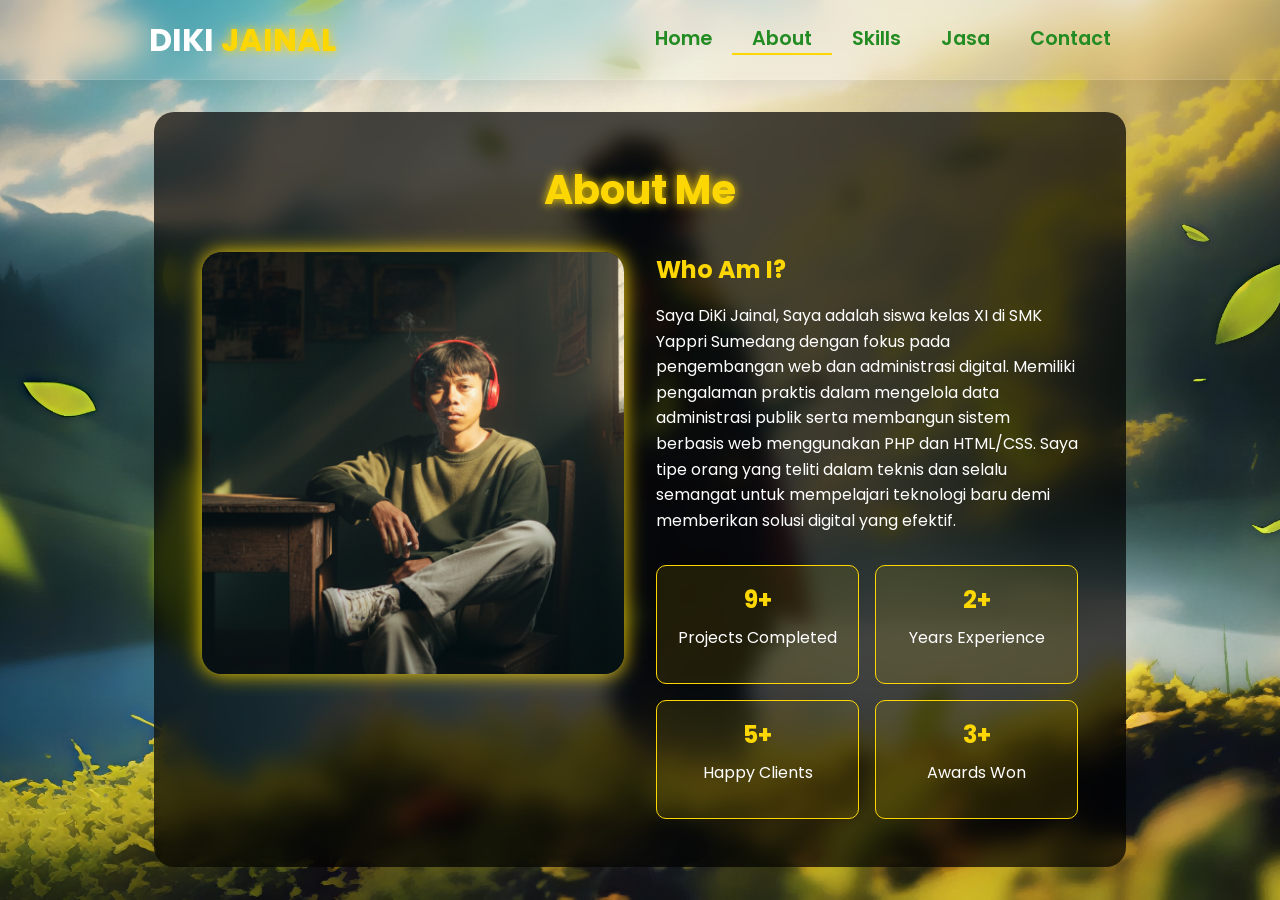
<file: about.html>
<!-- Subscribe Tamzidan Madiyin di YouTube -->

<!DOCTYPE html>
<html lang="en">

<head>
    <meta charset="UTF-8">
    <meta name="viewport" content="width=device-width, initial-scale=1.0">

    <!-- Link ke Font Awesome untuk ikon -->
    <link rel="stylesheet" href="https://cdnjs.cloudflare.com/ajax/libs/font-awesome/6.5.1/css/all.min.css">

    <!-- Link ke library animasi AOS -->
    <link rel="stylesheet" href="https://unpkg.com/aos@next/dist/aos.css" />

    <!-- CSS internal untuk styling halaman -->
    <style>
        /* 
          Import Google Font Poppins
          Font weight yang diimport: 100, 200, 300, 400, 500, 600 
        */
        @import url("https://fonts.googleapis.com/css2?family=Poppins:wght@100;200;300;400;500;600&display=swap");

        /* Reset CSS dan pengaturan default */
        * {
            padding: 0;
            margin: 0;
            font-family: "Poppins", sans-serif;
            box-sizing: border-box;
        }

        /* 
          Styling untuk body
          - Menggunakan background image
          - Cover seluruh viewport
          - Mencegah horizontal scroll
        */
        body {
  width: 100%;
  height: 100vh;
  background-image: url("img/background.jpg");
  background-size: cover; /* TAMBAHKAN BARIS INI */
  background-position: center; /* Tambahan agar gambar tetap di tengah */
  background-repeat: no-repeat; /* Tambahan agar tidak mengulang */
  overflow: hidden;
        }

        /* 
          Navbar styling
          - Fixed height 10vh
          - Posisi relative untuk positioning yang tepat
          - z-index tinggi agar selalu di atas konten lain
        */
         nav {
    /* Pastikan navbar memiliki posisi agar tetap di atas */
    width: 100%;
    height: 80px; 
    position: sticky;
    top: 0;
    z-index: 1000;

    /* EFEK BLUR UTAMA */
    background: rgba(255, 255, 255, 0.05); /* Warna putih transparan tipis */
    backdrop-filter: blur(15px); /* Tingkat keburaman latar belakang */
    -webkit-backdrop-filter: blur(15px); /* Dukungan untuk browser Safari */
    
    /* Garis bawah tipis agar terlihat seperti kaca */
    border-bottom: 1px solid rgba(255, 255, 255, 0.1);
    
    /* Opsional: Berikan sedikit bayangan lembut */
    box-shadow: 0 4px 30px rgba(0, 0, 0, 0.1);
         }

        /* Container untuk konten navbar */
        .nav-container {
            width: 100%;
            height: 100%;
            display: flex;
            justify-content: space-around;
            align-items: center;
        }

        /* 
          Logo styling
          - Warna putih dengan ukuran 2rem
          - Text shadow untuk efek glow pada span 
        */
        .logo {
            color: white;
            font-size: 2rem;
            font-weight: bold;
        }

        .logo span {
            color: rgb(253, 215, 3);
            text-shadow: 0 0 10px rgb(253, 215, 3);
        }

        /* 
          Hamburger dan Cancel button styling
          - Hanya muncul di mobile view
          - Posisi absolute di kanan atas
        */
        .hamburg,
        .cancel {
            cursor: pointer;
            position: absolute;
            right: 15px;
            top: 10px;
            color: white;
            display: none;
            font-size: clamp(2.5rem, 0.5rem + 5vw, 3rem);
        }

        /* 
          Navigation links container
          - Flex layout untuk alignment horizontal
        */
        .nav-container .links {
            display: flex;
        }

        /* 
          Individual navigation links
          - Spacing dan styling untuk tiap link
          - Hover effect dengan border bottom
        */
        .nav-container .links a {
            font-size: 1.2rem;
            color: forestgreen;
            margin: 0 20px;
            text-decoration: none;
            font-weight: 550;
            transition: 0.3s linear;
        }

        .nav-container .links a:hover {
            color: rgb(253, 215, 3);
            border-bottom: 2px solid rgb(253, 215, 3);
        }

        /* Styling untuk link aktif */
        .nav-container .links .active {
            color: rgb(253, 215, 3);
            border-bottom: 2px solid rgb(253, 215, 3);
        }

        /* 
          Dropdown menu untuk mobile view
          - Fixed positioning dengan transform untuk animasi
          - Backdrop filter untuk efek blur
        */
        .dropdown {
            z-index: 1000;
            position: fixed;
            top: 0;
            left: 0;
            right: 0;
            transform: translateY(-500px);
            width: 100%;
            height: auto;
            backdrop-filter: blur(4px) brightness(40%);
            box-shadow: 0 0 20px black;
            transition: 0.2s linear;
        }

        .dropdown .links a {
            display: flex;
            color: white;
            text-decoration: none;
            padding: 15px 0;
            justify-content: center;
            align-items: center;
            transition: 0.2s linear;
        }

        .dropdown .links a:hover {
            background-color: rgb(253, 215, 3);
        }

        /* About Section Styles */
        .about-container {
            width: 100%;
            min-height: 90vh;
            display: flex;
            justify-content: center;
            align-items: center;
            padding: 2rem;
            position: relative;
            z-index: 1;
        }

        .about-content {
            width: 80%;
            max-width: 1200px;
            background: rgba(0, 0, 0, 0.7);
            backdrop-filter: blur(10px);
            border-radius: 20px;
            padding: 3rem;
            color: white;
            /* box-shadow: 0 0 30px rgba(58, 211, 3, 0.3); */
        }

        .about-header {
            text-align: center;
            margin-bottom: 2rem;
        }

        .about-header h1 {
            font-size: 2.5rem;
            color: rgb(253, 215, 3);
            text-shadow: 0 0 10px rgb(253, 215, 3);
            margin-bottom: 1rem;
        }

        .about-grid {
            display: grid;
            grid-template-columns: 1fr 1fr;
            gap: 2rem;
        }

        .about-image {
            width: 100%;
            aspect-ratio: 1;
            border-radius: 20px;
            overflow: hidden;
            box-shadow: 0 0 20px rgb(253, 215, 3);
        }

        .about-image img {
            width: 100%;
            height: 100%;
            object-fit: cover;
        }

        .about-text h2 {
            color: rgb(253, 215, 3);
            margin-bottom: 1rem;
        }

        .about-text p {
            line-height: 1.6;
            margin-bottom: 1rem;
        }

        .stats {
            display: grid;
            grid-template-columns: repeat(2, 1fr);
            gap: 1rem;
            margin-top: 2rem;
        }

        .stat-item {
            background: rgba(253, 215, 3, 0.1);
            padding: 1rem;
            border-radius: 10px;
            text-align: center;
            border: 1px solid rgb(253, 215, 3);
            cursor: pointer;
        }

        .stat-item h3 {
            color: rgb(253, 215, 3);
            font-size: 1.5rem;
            margin-bottom: 0.5rem;
        }

        .content-grid {
            display: grid;
            grid-template-columns: repeat(auto-fit, minmax(280px, 1fr));
            gap: 2rem;
            padding: 2rem 0;
        }

        .content-card {
            background: rgba(253, 215, 3, 0.1);
            border-radius: 15px;
            overflow: hidden;
            transition: all 0.3s ease;
            cursor: pointer;
        }

        .content-card:hover {
            transform: translateY(-5px);
            box-shadow: 0 5px 15px rgba(253, 213, 3, 0.7);
        }

        .card-image {
            width: 100%;
            height: 200px;
            overflow: hidden;
        }

        .card-image img {
            width: 100%;
            height: 100%;
            object-fit: cover;
        }

        .card-info {
            padding: 1.5rem;
        }

        .card-info h3 {
            color: rgb(253, 215, 3);
            margin-bottom: 0.5rem;
        }

        .card-info p {
            font-size: 0.9rem;
            margin-bottom: 1rem;
        }

        .card-info .technologies {
            display: flex;
            flex-wrap: wrap;
            gap: 0.5rem;
            margin-top: 1rem;
        }

        .technology-tag {
            background: rgba(58, 211, 3, 0.6);
            padding: 0.3rem 0.8rem;
            border-radius: 15px;
            font-size: 0.8rem;
            color: rgb(253, 215, 3);
        }

        .back-button {
            display: inline-block;
            padding: 0.8rem 1.5rem;
            background: rgb(253, 215, 3);
            color: white;
            border-radius: 5px;
            text-decoration: none;
            margin-bottom: 2rem;
            transition: all 0.3s ease;
        }

        .back-button:hover {
            background: rgb(253, 215, 3);
            transform: translateY(-2px);
        }

        .award-icon {
            font-size: 2rem;
            color: rgb(253, 215, 3);
            margin-bottom: 1rem;
        }

        .client-testimonial {
            font-style: italic;
            margin-top: 1rem;
            padding: 1rem;
            background: rgba(253, 215, 3, 0.05);
            border-radius: 10px;
        }



        @media (max-width: 884px) {
            .about-grid {
                grid-template-columns: 1fr;
            }

            nav .logo {
                position: absolute;
                top: 16px;
                left: 15px;
                font-size: 1.5rem;
            }

            .nav-container .links {
                display: none;
            }

            .hamburg,
            .cancel {
                display: block;
            }
        }

        @media (max-width: 440px) {
            .about-container {
                padding: 1rem;
            }

            .about-content {
                width: 95%;
                /* Memperbesar width untuk layar kecil */
                padding: 1.5rem;
            }

            .about-header h1 {
                font-size: 1.8rem;
                /* Mengurangi ukuran judul */
            }

            .about-text h2 {
                font-size: 1.4rem;
                /* Mengurangi ukuran sub-judul */
            }

            .about-text p {
                font-size: 0.9rem;
                /* Mengurangi ukuran teks */
                line-height: 1.4;
            }

            .about-image {
                width: 100%;
                max-height: 250px;
                /* Membatasi tinggi gambar */
            }

            .stats {
                grid-template-columns: repeat(2, 1fr);
                /* Tetap 2 kolom tapi lebih kecil */
                gap: 0.8rem;
            }

            .stat-item {
                padding: 0.8rem;
            }

            .stat-item h3 {
                font-size: 1.2rem;
                /* Mengurangi ukuran angka statistik */
            }

            .stat-item p {
                font-size: 0.8rem;
                /* Mengurangi ukuran teks statistik */
            }

            /* Menyesuaikan padding untuk link statistik */
            .stat-item a {
                padding: 0.5rem;
                display: block;
            }
        }
    </style>
    <title>About - Portfolio Website</title>
</head>

<body>

    <!-- Navigasi -->
    <nav>
        <div class="nav-container">
            <div class="logo" data-aos="zoom-in" data-aos-duration="1500">
                DIKI <span>JAINAL</span>
            </div>
            <div class="links">
                <div class="link" data-aos="fade-up" data-aos-duration="1500" data-aos-delay="100"><a
                        href="index.html">Home</a></div>
                <div class="link active" data-aos="fade-up" data-aos-duration="1500" data-aos-delay="200"><a
                        href="about.html">About</a></div>
                <div class="link" data-aos="fade-up" data-aos-duration="1500" data-aos-delay="300"><a
                        href="skill.html">Skills</a></div>
                <div class="link" data-aos="fade-up" data-aos-duration="1500" data-aos-delay="300"><a
                        href="personal.html">Jasa</a></div>
                <div class="link" data-aos="fade-up" data-aos-duration="1500" data-aos-delay="500"><a
                        href="contact.html">Contact</a></div>
            </div>
        </div>
        <i class="fa-solid fa-bars hamburg" onclick="hamburg()"></i>
        <div class="dropdown">
            <div class="links">
                <a href="index.html">Home</a>
                <a href="about.html">About</a>
                <a href="skill.html">Skills</a>
                <a href="personal.html">Jasa</a>
                <a href="contact.html">Contact</a>
                <i class="fa-solid fa-xmark cancel" onclick="cancel()"></i>
            </div>
        </div>
    </nav>

    <!-- Konten utama halaman About -->
    <div class="about-container">
        <div class="about-content" id="aboutContent">
            <!-- Bagian header -->
            <div class="about-header" data-aos="fade-down" data-aos-duration="1500">
                <h1>About Me</h1>
            </div>

            <!-- Grid untuk gambar dan teks deskripsi -->
            <div class="about-grid">
                <div class="about-image" data-aos="fade-right" data-aos-duration="1500">
                    <img src="img/Photo-Jainal.png" alt="About Image">
                </div>
                <div class="about-text" data-aos="fade-left" data-aos-duration="1500">
                    <h2>Who Am I?</h2>
                    <p>Saya DiKi Jainal, Saya adalah siswa kelas XI di SMK Yappri Sumedang dengan fokus pada pengembangan web dan administrasi digital. Memiliki pengalaman praktis dalam mengelola data administrasi publik serta membangun sistem berbasis web menggunakan PHP dan HTML/CSS. Saya tipe orang yang teliti dalam teknis dan selalu semangat untuk mempelajari teknologi baru demi memberikan solusi digital yang efektif.</p>

                    <div class="stats">
                        <div class="stat-item" data-aos="zoom-in" data-aos-duration="1500" data-aos-delay="200"
                            onclick="showProjects()">
                            <h3>9+</h3>
                            <p>Projects Completed</p>
                        </div>
                        <div class="stat-item" data-aos="zoom-in" data-aos-duration="1500" data-aos-delay="400"
                            onclick="showExperience()">
                            <h3>2+</h3>
                            <p>Years Experience</p>
                        </div>
                        <div class="stat-item" data-aos="zoom-in" data-aos-duration="1500" data-aos-delay="600"
                            onclick="showClients()">
                            <h3>5+</h3>
                            <p>Happy Clients</p>
                        </div>
                        <div class="stat-item" data-aos="zoom-in" data-aos-duration="1500" data-aos-delay="800"
                            onclick="showAwards()">
                            <h3>3+</h3>
                            <p>Awards Won</p>
                        </div>
                    </div>
                </div>
            </div>
        </div>

        <!-- Link ke library animasi AOS -->
        <script src="https://unpkg.com/aos@next/dist/aos.js"></script>

        <!-- JavaScript untuk interaksi dan animasi halaman -->
        <script>

            // Inisialisasi library AOS
            AOS.init({ offset: 0 });

            // Fungsi untuk menampilkan menu hamburger
            function hamburg() {
                const navbar = document.querySelector(".dropdown")
                navbar.style.transform = "translateY(0px)"
            }

            // Fungsi untuk menyembunyikan menu hamburger
            function cancel() {
                const navbar = document.querySelector(".dropdown")
                navbar.style.transform = "translateY(-500px)"
            }

            // Fungsi untuk menampilkan daftar Project
            function showProjects() {
                const aboutContent = document.getElementById('aboutContent');
                aboutContent.innerHTML = `
                <a href="about.html" class="back-button" onclick="restoreInitialContent()">
                    <i class="fas fa-arrow-left"></i> Back
                </a>
                <div class="about-header" data-aos="fade-down" data-aos-duration="1500">
                    <h1>My Projects</h1>
                </div>
                <div class="content-grid">
                    ${generateProjectCards()}
                </div>
            `;
                AOS.refresh();
            }

            // Fungsi untuk menampilkan daftar Experience
            function showExperience() {
                const aboutContent = document.getElementById('aboutContent');
                aboutContent.innerHTML = `
                <a href="about.html" class="back-button" onclick="restoreInitialContent()">
                    <i class="fas fa-arrow-left"></i> Back
                </a>
                <div class="about-header" data-aos="fade-down" data-aos-duration="1500">
                    <h1>My Experience</h1>
                </div>
                <div class="content-grid">
                    ${generateExperienceCards()}
                </div>
            `;
                AOS.refresh();
            }

            // Fungsi untuk menampilkan daftar Clients
            function showClients() {
                const aboutContent = document.getElementById('aboutContent');
                aboutContent.innerHTML = `
                <a href="about.html" class="back-button" onclick="restoreInitialContent()">
                    <i class="fas fa-arrow-left"></i> Back
                </a>
                <div class="about-header" data-aos="fade-down" data-aos-duration="1500">
                    <h1>Client Success Stories</h1>
                </div>
                <div class="content-grid">
                    ${generateClientCards()}
                </div>
            `;
                AOS.refresh();
            }

            // Fungsi untuk menampilkan daftar Awards
            function showAwards() {
                const aboutContent = document.getElementById('aboutContent');
                aboutContent.innerHTML = `
                <a href="about.html" class="back-button" onclick="restoreInitialContent()">
                    <i class="fas fa-arrow-left"></i> Back
                </a>
                <div class="about-header" data-aos="fade-down" data-aos-duration="1500">
                    <h1>Awards & Recognition</h1>
                </div>
                <div class="content-grid">
                    ${generateAwardCards()}
                </div>
            `;
                AOS.refresh();
            }

            // Fungsi pembantu untuk menghasilkan kartu project
            function generateProjectCards() {
                const projects = [
                    {
                        title: "iPhone rental platform",
                        image: "img/Iphone.jpg",
                        description: "Complete iPhone rental solution with payment integration.",
                        technologies: ["HTML", "CSS", "Java"]
                    },
                    {
                        title: "Login Page",
                        image: "img/Login.jpg",
                        description: "A robust login interface featuring JWT authentication and client-side validation.",
                        technologies: ["HTML", "CSS",]
                    },
                    // Add more projects as needed
                ];

                return projects.map(project => `
                <div class="content-card" data-aos="fade-up">
                    <div class="card-image">
                        <img src="${project.image}" alt="${project.title}">
                    </div>
                    <div class="card-info">
                        <h3>${project.title}</h3>
                        <p>${project.description}</p>
                        <div class="technologies">
                            ${project.technologies.map(tech => `
                                <span class="technology-tag">${tech}</span>
                            `).join('')}
                        </div>
                    </div>
                </div>
            `).join('');
            }

            // Fungsi pembantu untuk menghasilkan kartu experience
            function generateExperienceCards() {
                const experiences = [
                    {
                        title: "Siswa Rekayasa Perangkat Lunak",
                        company: "SMK Yappri Sumedang",
                        period: "2024 - Sekarang",
                        description: "Fokus pada pengembangan web, mobile, dan logika pemrograman."
                    },
                    {
                        title: "Pengurus OSIS",
                        company: "Organisasi Siswa",
                        period: "2024 - Sekarang",
                        description: "Mengasah kepemimpinan, manajemen waktu, dan kerja sama tim."
                    },
                    {
                        title: "Pendidikan Menengah (SMP)",
                        company: "SMPN 1 Jatinunggal",
                        period: "2021 - 2024",
                        description: "Menyelesaikan pendidikan dasar dengan minat tinggi pada IT."
                    },
                    {
                        title: "Pendidikan Dasar (SD)",
                        company: "SDN Jagatapa",
                        period: "2015 - 2021",
                        description: "Menempuh pendidikan selama 6 tahun."
                    },
                    {
                        title: "Pendidikan Usia Dini",
                        company: "TK Ar Ripa",
                        period: "2013 - 2015",
                        description: "Masa awal pendidikan selama 2 tahun."
                    }
                ];
                return experiences.map(exp => `
                <div class="content-card" data-aos="fade-up">
                    <div class="card-info">
                        <h3>${exp.title}</h3>
                        <h4>${exp.company}</h4>
                        <p class="period">${exp.period}</p>
                        <p>${exp.description}</p>
                    </div>
                </div>
            `).join('');
            }

            // Fungsi pembantu untuk menghasilkan kartu client
            function generateClientCards() {
                const clients = [
                    {
                        name: "Sekretaris OSIS",
                        organization: "Organisasi Siswa Intra Sekolah",
                        image: "img/Jainal-Photo.jpg", // Ganti dengan foto yang sesuai jika ada
                        testimonial: "Desain poster yang dibuat sangat keren dan informatif. Sangat membantu dalam publikasi kegiatan sekolah."
                    },
                    {
                        name: "Sekbid TIK",
                        organization: "Divisi Multimedia",
                        image: "img/Jainal-Photo.jpg",
                        testimonial: "Hasil desainnya selalu konsisten dan sesuai dengan tema acara. Sangat puas dengan kinerjanya di bidang desain."
                    }
                ];

                return clients.map(client => `
                <div class="content-card" data-aos="fade-up">
                    <div class="card-image">
                        <img src="${client.image}" alt="${client.name}">
                    </div>
                    <div class="card-info">
                        <h3>${client.name}</h3>
                        <h4>${client.company}</h4>
                        <p class="client-testimonial">"${client.testimonial}"</p>
                    </div>
                </div>
            `).join('');
            }

            // Fungsi pembantu untuk menghasilkan kartu award
            function generateAwardCards() {
                const awards = [
                    {
                        title: "Juara 1 Lomba Game (E-Sports)",
                        organization: "Turnamen Free Fire Antar Kelas",
                        description: "Meraih peringkat pertama dalam kompetisi e-sports sekolah, menunjukkan koordinasi tim dan strategi yang baik."
                    },
                    {
                        title: "Peringkat 3 Akademik",
                        organization: "Prestasi Juara Kelas",
                        description: "Penghargaan atas dedikasi dalam bidang akademik dengan meraih posisi tiga besar di kelas."
                    },
                    {
                        title: "Juara 3 Seni Kaligrafi",
                        organization: "Kompetisi Seni SD",
                        description: "Penghargaan di bidang seni visual dan ketelitian dalam pembuatan kaligrafi."
                    },
                ];
                return awards.map(award => `
                <div class="content-card" data-aos="fade-up">
                    <div class="card-info">
                        <div class="award-icon">
                            <i class="fas fa-trophy"></i>
                        </div>
                        <h3>${award.title}</h3>
                        <h4>${award.organization}</h4>
                        <p>${award.description}</p>
                    </div>
                </div>
            `).join('');
            }

            // Fungsi untuk mengembalikan konten awal
            function restoreInitialContent() {
                const aboutContent = document.getElementById('aboutContent');
                aboutContent.innerHTML = `
                <div class="about-header" data-aos="fade-down" data-aos-duration="1500">
                    <h1>About Me</h1>
                </div>
                <div class="about-grid">
                    <div class="about-image" data-aos="fade-right" data-aos-duration="1500">
                        <img src="img/Photo-Jainal.png" alt="About Image">
                    </div>
                    <div class="about-text" data-aos="fade-left" data-aos-duration="1500">
                        <h2>Who Am I?</h2>
                        <p>Saya DiKi Jainal, Saya adalah siswa kelas XI di SMK Yappri Sumedang dengan fokus pada pengembangan web dan administrasi digital. Memiliki pengalaman praktis dalam mengelola data administrasi publik serta membangun sistem berbasis web menggunakan PHP dan HTML/CSS. Saya tipe orang yang teliti dalam teknis dan selalu semangat untuk mempelajari teknologi baru demi memberikan solusi digital yang efektif.</p>

                        <p>My journey in technology began with a simple curiosity and has evolved into a professional
                            pursuit of excellence in digital craftsmanship.</p>

                        <div class="stats">
                            <div class="stat-item" data-aos="zoom-in" data-aos-duration="1500" data-aos-delay="200" onclick="showProjects()">
                                <h3>9+</h3>
                                <p>Projects Completed</p>
                            </div>
                            <div class="stat-item" data-aos="zoom-in" data-aos-duration="1500" data-aos-delay="400" onclick="showExperience()">
                                <h3>2+</h3>
                                <p>Years Experience</p>
                            </div>
                            <div class="stat-item" data-aos="zoom-in" data-aos-duration="1500" data-aos-delay="600" onclick="showClients()">
                                <h3>5+</h3>
                                <p>Happy Clients</p>
                            </div>
                            <div class="stat-item" data-aos="zoom-in" data-aos-duration="1500" data-aos-delay="800" onclick="showAwards()">
                                <h3>3+</h3>
                                <p>Awards Won</p>
                            </div>
                        </div>
                    </div>
                </div>
            `;
                AOS.refresh();
            }

        </script>
</body>

</html>

<!-- Subscribe Tamzidan Madiyin di YouTube -->
</file>
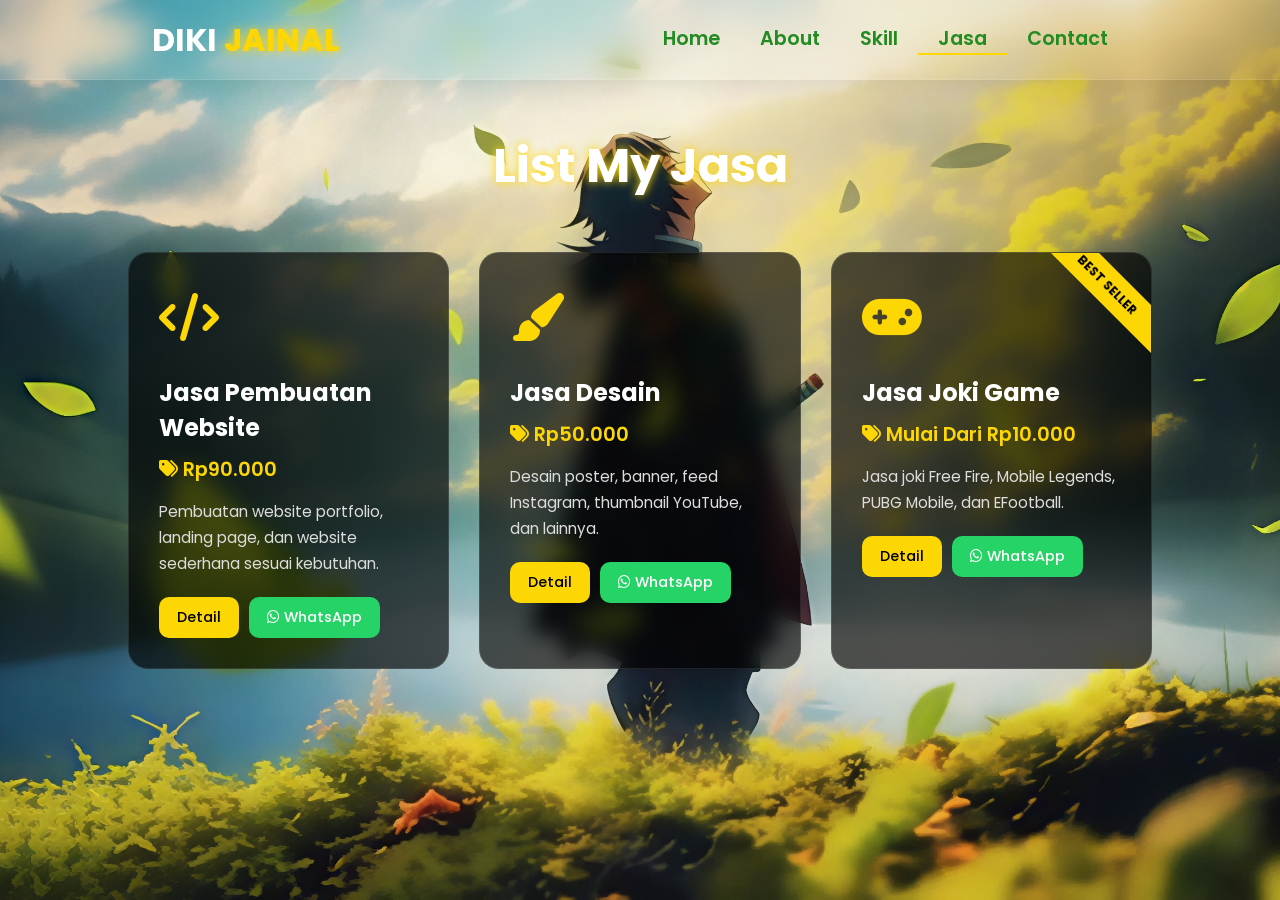
<file: personal.html>
<!DOCTYPE html>
<html lang="id">
<head>
    <meta charset="UTF-8">
    <meta name="viewport" content="width=device-width, initial-scale=1.0">

    <!-- FONT AWESOME -->
    <link rel="stylesheet" href="https://cdnjs.cloudflare.com/ajax/libs/font-awesome/6.5.1/css/all.min.css">

    <!-- AOS -->
    <link rel="stylesheet" href="https://unpkg.com/aos@next/dist/aos.css"/>

    <title>Service - Portfolio Website</title>

    <style>
        @import url("https://fonts.googleapis.com/css2?family=Poppins:wght@300;400;500;600;700&display=swap");

        *{
            margin:0;
            padding:0;
            box-sizing:border-box;
            font-family:"Poppins",sans-serif;
        }

        body {
  width: 100%;
  height: 100vh;
  background-image: url("img/background.jpg");
  background-size: cover; /* TAMBAHKAN BARIS INI */
  background-position: center; /* Tambahan agar gambar tetap di tengah */
  background-repeat: no-repeat; /* Tambahan agar tidak mengulang */
  overflow: hidden;
        }
        /* NAVBAR */
        nav {
    /* Pastikan navbar memiliki posisi agar tetap di atas */
    width: 100%;
    height: 80px; 
    position: sticky;
    top: 0;
    z-index: 1000;

    /* EFEK BLUR UTAMA */
    background: rgba(255, 255, 255, 0.05); /* Warna putih transparan tipis */
    backdrop-filter: blur(15px); /* Tingkat keburaman latar belakang */
    -webkit-backdrop-filter: blur(15px); /* Dukungan untuk browser Safari */
    
    /* Garis bawah tipis agar terlihat seperti kaca */
    border-bottom: 1px solid rgba(255, 255, 255, 0.1);
    
    /* Opsional: Berikan sedikit bayangan lembut */
    box-shadow: 0 4px 30px rgba(0, 0, 0, 0.1);
        }

        .nav-container{
            width:100%;
            height:100%;
            display:flex;
            justify-content:space-around;
            align-items:center;
        }

        .logo{
            color:white;
            font-size:2rem;
            font-weight:bold;
        }

        .logo span{
            color:rgb(253,215,3);
            text-shadow:0 0 10px rgb(253,215,3);
        }

        .nav-container .links{
            display:flex;
        }

        .nav-container .links a{
            font-size:1.2rem;
            color:forestgreen;
            margin:0 20px;
            text-decoration:none;
            font-weight:550;
            transition:0.3s linear;
        }

        .nav-container .links a:hover,
        .nav-container .links .active{
            color:rgb(253,215,3);
            border-bottom:2px solid rgb(253,215,3);
        }

        .hamburg,
        .cancel{
            cursor:pointer;
            position:absolute;
            right:15px;
            top:10px;
            color:white;
            display:none;
            font-size:clamp(2.5rem,0.5rem + 5vw,3rem);
        }

        /* DROPDOWN */
        .dropdown{
            z-index:1000;
            position:fixed;
            top:0;
            left:0;
            right:0;
            transform:translateY(-500px);
            width:100%;
            backdrop-filter:blur(4px) brightness(40%);
            box-shadow:0 0 20px black;
            transition:0.2s linear;
        }

        .dropdown .links a{
            display:flex;
            color:white;
            text-decoration:none;
            padding:15px 0;
            justify-content:center;
            align-items:center;
            transition:0.2s linear;
        }

        .dropdown .links a:hover{
            background-color:rgb(253,215,3);
        }

        /* JASA */
        .jasa-container{
            width:100%;
            padding:50px 10%;
        }

        .title{
            text-align:center;
            margin-bottom:50px;
        }

        .title h1{
            font-size:3rem;
            color:rgb(255,255,255);
            text-border:1px solid rgb(253,215,3);
            text-shadow:0 0 10px rgb(253,215,3);
        }

        .jasa-grid{
            display:grid;
            grid-template-columns:repeat(auto-fit,minmax(300px,1fr));
            gap:30px;
        }

        .jasa-card{
            background:rgba(0,0,0,0.65);
            backdrop-filter:blur(10px);
            border-radius:20px;
            padding:30px;
            transition:0.3s;
            border:1px solid rgba(255,255,255,0.1);
            position:relative;
            overflow:hidden;
        }

        .jasa-card:hover{
            transform:translateY(-10px);
            box-shadow:0 0 25px rgba(253,215,3,0.4);
            border:1px solid rgb(253,215,3);
        }

        .jasa-icon{
            font-size:3rem;
            color:rgb(253,215,3);
            margin-bottom:20px;
        }

        .jasa-card h2{
            margin-bottom:10px;
            color:white;
        }

        .harga{
            font-size:1.2rem;
            color:rgb(253,215,3);
            margin-bottom:15px;
            font-weight:600;
        }

        .deskripsi{
            font-size:0.95rem;
            line-height:1.7;
            color:#ddd;
            margin-bottom:20px;
        }

        .btn-group{
            display:flex;
            gap:10px;
            flex-wrap:wrap;
        }

        .btn{
            padding:10px 18px;
            border:none;
            border-radius:10px;
            cursor:pointer;
            font-size:0.9rem;
            font-weight:500;
            transition:0.3s;
            text-decoration:none;
            display:inline-block;
        }

        .btn-detail{
            background:rgb(253,215,3);
            color:black;
        }

        .btn-detail:hover{
            background:white;
        }

        .btn-wa{
            background:#25D366;
            color:white;
        }

        .btn-wa:hover{
            background:#1ebe5d;
        }

        .best-seller{
            position:absolute;
            top:15px;
            right:-45px;
            background:rgb(253,215,3);
            color:black;
            padding:8px 50px;
            font-size:0.75rem;
            font-weight:bold;
            transform:rotate(45deg);
        }

        /* POPUP */
        .popup{
            position:fixed;
            top:0;
            left:0;
            width:100%;
            height:100%;
            background:rgba(0,0,0,0.7);
            display:none;
            justify-content:center;
            align-items:center;
            z-index:999;
        }

        .popup-content{
            width:90%;
            max-width:500px;
            background:#111;
            padding:30px;
            border-radius:20px;
            text-align:center;
            position:relative;
            border:1px solid rgba(255,255,255,0.1);
            transition:0.3s ease;
        }

        .popup-content:hover{
            transform:translateY(-5px) scale(1.02);
            box-shadow:0 0 25px rgba(253,215,3,0.5);
            border:1px solid rgb(253,215,3);
        }

        .popup-content h2{
            color:rgb(253,215,3);
            margin-bottom:15px;
        }

       #popup-text{
            color:white;
            line-height:1.7;
            font-size:1rem;
       }

        .close{
            position:absolute;
            top:10px;
            right:20px;
            font-size:1.5rem;
            cursor:pointer;
            color:white;
        }

        /* RESPONSIVE */
        @media(max-width:884px){

            nav .logo{
                position:absolute;
                top:16px;
                left:15px;
                font-size:1.5rem;
            }

            .nav-container .links{
                display:none;
            }

            .hamburg,
            .cancel{
                display:block;
            }
        }

        @media(max-width:500px){

            .title h1{
                font-size:2rem;
            }

            .jasa-container{
                padding:30px 5%;
            }
        }

    </style>
</head>
<body>
  
    <!-- NAVBAR -->
    <nav>
    <div class="nav-container">
        <div class="logo" data-aos="zoom-in" data-aos-duration="1500">
            DIKI <span>JAINAL</span>
        </div>

        <div class="links">
            <div class="link"><a href="index.html">Home</a></div>
            <div class="link"><a href="about.html">About</a></div>
            <div class="link"><a href="skill.html">Skill</a></div>
            <div class="link active"><a href="personal.html">Jasa</a></div>
            <div class="link"><a href="contact.html">Contact</a></div>
        </div>
        
        <i class="fa-solid fa-bars hamburg" onclick="hamburg()"></i>
    </div>

    <div class="dropdown">
        <div class="links">
            <a href="index.html">Home</a>
            <a href="about.html">About</a>
            <a href="skill.html">Skill</a>
            <a href="personal.html">Jasa</a>
            <a href="contact.html">Contact</a>
            <i class="fa-solid fa-xmark cancel" onclick="cancel()"></i>
        </div>
    </div>
    </nav>

    <!-- JASA -->
    <section class="jasa-container">

        <div class="title" data-aos="fade-down">
            <h1>List My Jasa</h1>
        </div>

        <div class="jasa-grid">

            <!-- WEBSITE -->
            <div class="jasa-card" data-aos="fade-up">

                <div class="jasa-icon">
                    <i class="fas fa-code"></i>
                </div>

                <h2>Jasa Pembuatan Website</h2>

                <div class="harga">
                    <i class="fas fa-tags"></i>
                    Rp90.000
                </div>

                <p class="deskripsi">
                    Pembuatan website portfolio, landing page, dan website sederhana sesuai kebutuhan.
                </p>

                <div class="btn-group">

                    <button class="btn btn-detail"
                    onclick="showPopup(
                    'Jasa Pembuatan Website',
                    'Saya menyediakan jasa pembuatan website modern, responsive, dan elegan.'
                    )">
                        Detail
                    </button>

                    <a href="https://wa.me/6283155614818?text=Halo%20Kak!%20Saya%20tertarik%20dengan%20jasa%20Koding/Desain/Edit%20Video.%20Bisa%20minta%20list%20harganya?"
                    class="btn btn-wa">
                        <i class="fab fa-whatsapp"></i>
                        WhatsApp
                    </a>

                </div>
            </div>

            <!-- DESIGN -->
            <div class="jasa-card" data-aos="fade-up" data-aos-delay="200">

                <div class="jasa-icon">
                    <i class="fas fa-paint-brush"></i>
                </div>

                <h2>Jasa Desain</h2>

                <div class="harga">
                    <i class="fas fa-tags"></i>
                    Rp50.000
                </div>

                <p class="deskripsi">
                    Desain poster, banner, feed Instagram, thumbnail YouTube, dan lainnya.
                </p>

                <div class="btn-group">

                    <button class="btn btn-detail"
                    onclick="showPopup(
                    'Jasa Desain',
                    'Desain menggunakan Canva & PixelLab dengan hasil menarik dan profesional.'
                    )">
                        Detail
                    </button>

                    <a href="https://wa.me/6283155614818?text=Halo%20Kak!%20Saya%20tertarik%20dengan%20jasa%20Koding/Desain/Edit%20Video.%20Bisa%20minta%20list%20harganya?"
                    target="_blank"
                    class="btn btn-wa">
                        <i class="fab fa-whatsapp"></i>
                        WhatsApp
                    </a>

                </div>
            </div>

            <!-- JOKI GAME -->
            <div class="jasa-card" data-aos="fade-up" data-aos-delay="400">

                <div class="best-seller">
                    BEST SELLER
                </div>

                <div class="jasa-icon">
                    <i class="fas fa-gamepad"></i>
                </div>

                <h2>Jasa Joki Game</h2>

                <div class="harga">
                    <i class="fas fa-tags"></i>
                    Mulai Dari Rp10.000
                </div>

                <p class="deskripsi">
                    Jasa joki Free Fire, Mobile Legends, PUBG Mobile, dan EFootball.
                </p>

                <div class="btn-group">

                    <button class="btn btn-detail"
                    onclick="showPopup(
                    'Jasa Joki Game',
                    'Aman, cepat, terpercaya, dan bisa request custom target.'
                    )">
                        Detail
                    </button>

                    <a href="https://wa.me/6283155614818?text=P%20Bang!%20Mau%20order%20Joki%20FF.%20Masih%20ada%20slot??"
                    target="_blank"
                    class="btn btn-wa">
                        <i class="fab fa-whatsapp"></i>
                        WhatsApp
                    </a>

                </div>
            </div>

        </div>
    </section>

    <!-- POPUP -->
    <div class="popup" id="popup">

        <div class="popup-content">

            <span class="close" onclick="closePopup()">
                &times;
            </span>

            <h2 id="popup-title"></h2>

            <p id="popup-text"></p>

        </div>
    </div>

    <!-- AOS -->
    <script src="https://unpkg.com/aos@next/dist/aos.js"></script>

    <script>

        AOS.init({
            offset:0
        });

        function hamburg(){
            const navbar = document.querySelector(".dropdown");
            navbar.style.transform = "translateY(0px)";
        }

        function cancel(){
            const navbar = document.querySelector(".dropdown");
            navbar.style.transform = "translateY(-500px)";
        }

        function showPopup(title,text){

            document.getElementById("popup-title").innerText = title;

            document.getElementById("popup-text").innerText = text;

            document.getElementById("popup").style.display = "flex";
        }

        function closePopup(){
            document.getElementById("popup").style.display = "none";
        }

    </script>

</body>
</html>
</file>
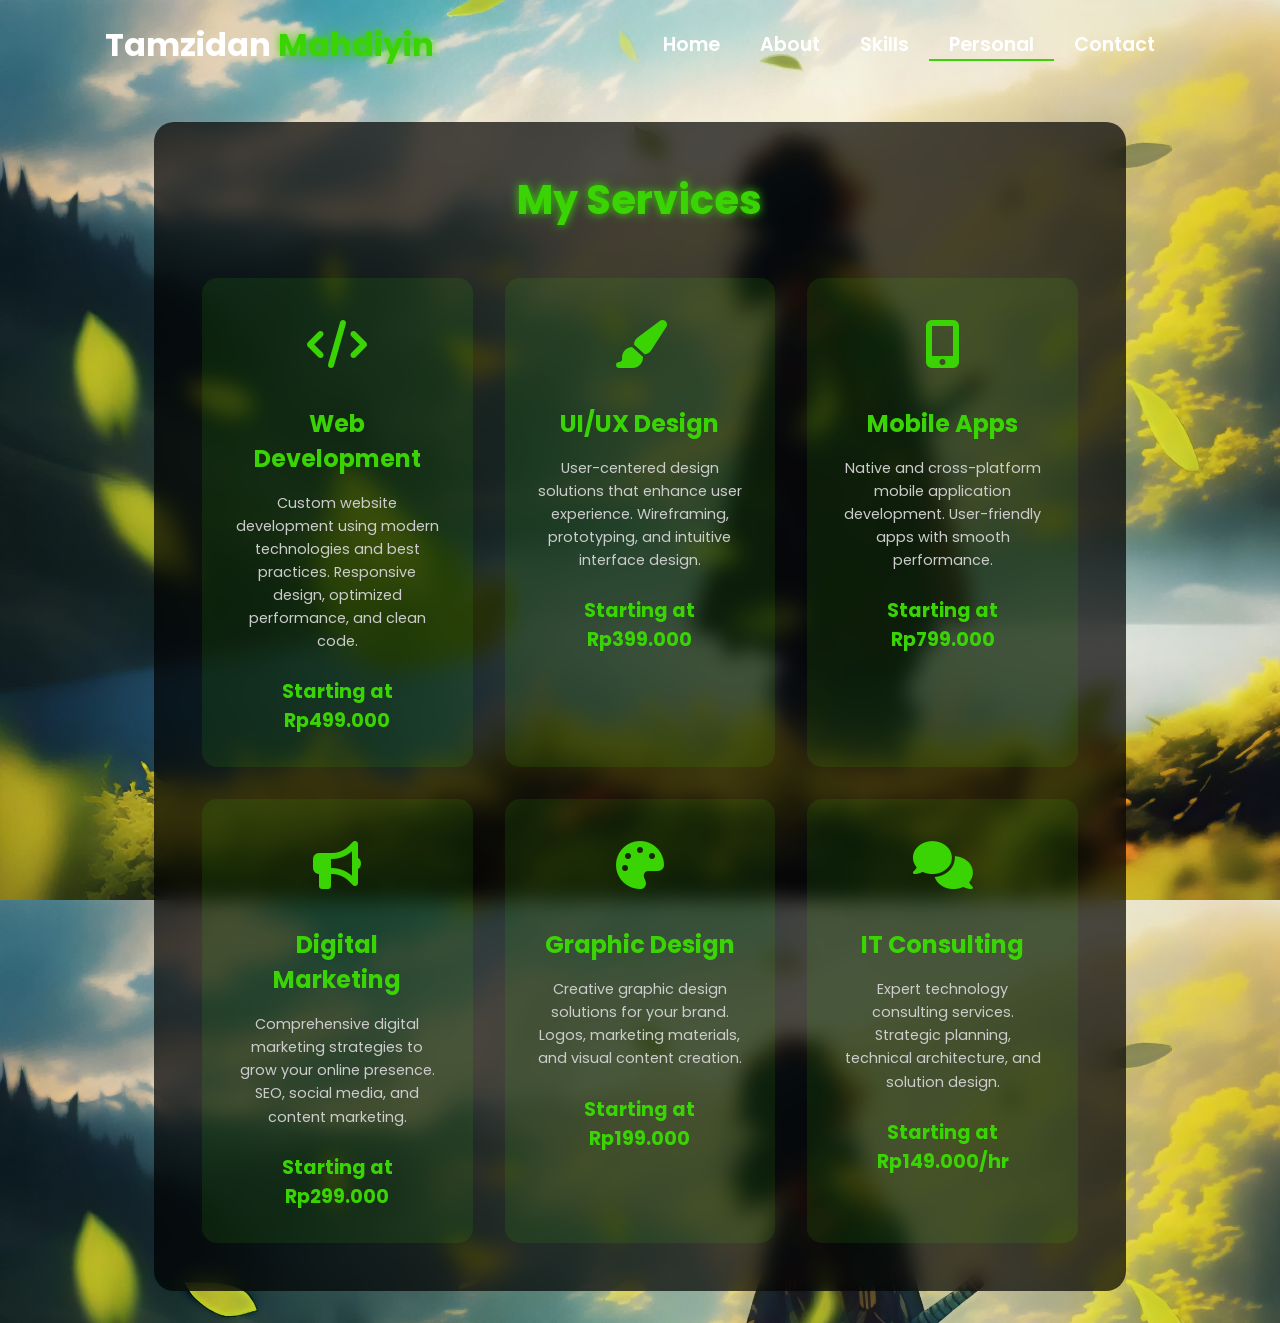
<file: service.html>
<!-- Subscribe Tamzidan Madiyin di YouTube -->

<!DOCTYPE html>
<html lang="en">
<head>
    <meta charset="UTF-8">
    <meta name="viewport" content="width=device-width, initial-scale=1.0">
    <link rel="stylesheet" href="https://cdnjs.cloudflare.com/ajax/libs/font-awesome/6.5.1/css/all.min.css">
    <link rel="stylesheet" href="https://unpkg.com/aos@next/dist/aos.css" />
    <style>
        @import url("https://fonts.googleapis.com/css2?family=Poppins:wght@100;200;300;400;500;600&display=swap");

        * {
            padding: 0;
            margin: 0;
            font-family: "Poppins", sans-serif;
            box-sizing: border-box;
        }

        body {
            width: 100%;
            height: 100vh;
            background-image: url("./img/background.jpg");
            background-size: cover;
            overflow: auto;
            position: relative;
        }

        nav {
            width: 100%;
            height: 10vh;
            position: relative;
            z-index: 1000;
        }

        .nav-container {
            width: 100%;
            height: 100%;
            display: flex;
            justify-content: space-around;
            align-items: center;
        }

        .logo {
            color: white;
            font-size: 2rem;
            font-weight: bold;
        }

        .logo span {
            color: rgb(58, 211, 3);
            text-shadow: 0 0 10px rgb(58, 211, 3);
        }

        .hamburg, .cancel {
            cursor: pointer;
            position: absolute;
            right: 15px;
            top: 10px;
            color: white;
            display: none;
            font-size: clamp(2.5rem, 0.5rem + 5vw, 3rem);
        }

        .nav-container .links {
            display: flex;
        }

        .nav-container .links a {
            font-size: 1.2rem;
            color: white;
            margin: 0 20px;
            text-decoration: none;
            font-weight: 550;
            transition: 0.3s linear;
        }

        .nav-container .links a:hover {
            color: rgb(58, 211, 3);
            border-bottom: 2px solid rgb(58, 211, 3);
        }

        .nav-container .links .active {
            color: rgb(58, 211, 3);
            border-bottom: 2px solid rgb(58, 211, 3);
        }

        .dropdown {
            z-index: 1000;
            position: fixed;
            top: 0;
            left: 0;
            right: 0;
            transform: translateY(-500px);
            width: 100%;
            height: auto;
            backdrop-filter: blur(4px) brightness(40%);
            box-shadow: 0 0 20px black;
            transition: 0.2s linear;
        }

        .dropdown .links a {
            display: flex;
            color: white;
            text-decoration: none;
            padding: 15px 0;
            justify-content: center;
            align-items: center;
            transition: 0.2s linear;
        }

        .dropdown .links a:hover {
            background-color: rgb(58, 211, 3);
        }

        /* Service Section Styles */
        .services-container {
            width: 100%;
            min-height: 90vh;
            display: flex;
            justify-content: center;
            align-items: center;
            padding: 2rem;
        }

        .services-content {
            width: 80%;
            max-width: 1200px;
            background: rgba(0, 0, 0, 0.7);
            backdrop-filter: blur(10px);
            border-radius: 20px;
            padding: 3rem;
            color: white;
        }

        .services-header {
            text-align: center;
            margin-bottom: 3rem;
        }

        .services-header h1 {
            font-size: 2.5rem;
            color: rgb(58, 211, 3);
            text-shadow: 0 0 10px rgb(58, 211, 3);
            margin-bottom: 1rem;
        }

        .services-grid {
            display: grid;
            grid-template-columns: repeat(3, 1fr);
            gap: 2rem;
        }

        .service-card {
            background: rgba(58, 211, 3, 0.1);
            border-radius: 15px;
            padding: 2rem;
            text-align: center;
            transition: all 0.3s ease;
            cursor: pointer;
        }

        .service-card:hover {
            transform: translateY(-10px);
            box-shadow: 0 0 20px rgba(58, 211, 3, 0.5);
        }

        .service-icon {
            font-size: 3rem;
            color: rgb(58, 211, 3);
            margin-bottom: 1.5rem;
        }

        .service-title {
            font-size: 1.5rem;
            color: rgb(58, 211, 3);
            margin-bottom: 1rem;
        }

        .service-description {
            font-size: 0.9rem;
            line-height: 1.6;
            color: #cccccc;
        }

        .service-price {
            margin-top: 1.5rem;
            font-size: 1.2rem;
            color: rgb(58, 211, 3);
            font-weight: bold;
        }

        @media (max-height: 800px) {
            body {
                height: auto;
                min-height: 100vh;
            }
            
            .services-container {
                height: auto;
                min-height: 90vh;
            }
        }

        @media (max-width: 884px) {
            .services-grid {
                grid-template-columns: repeat(2, 1fr);
            }
            
            nav .logo {
                position: absolute;
                top: 16px;
                left: 15px;
                font-size: 1.5rem;
            }

            .nav-container .links {
                display: none;
            }

            .hamburg, .cancel {
                display: block;
            }
        }

        @media (max-width: 640px) {
            .services-container {
                padding: 1rem;
            }

            .services-content {
                width: 95%;
                padding: 1.5rem;
            }

            .services-grid {
                grid-template-columns: 1fr;
            }

            .services-header h1 {
                font-size: 2rem;
            }

            .service-card {
                padding: 1.5rem;
            }
        }
    </style>
    <title>Services - Portfolio Website</title>
</head>
<body>
    <nav>
        <div class="nav-container">
            <div class="logo" data-aos="zoom-in" data-aos-duration="1500">
                Tamzidan <span>Mahdiyin</span>
            </div>
            <div class="links">
                <div class="link" data-aos="fade-up" data-aos-duration="1500" data-aos-delay="100"><a href="index.html">Home</a></div>
                <div class="link" data-aos="fade-up" data-aos-duration="1500" data-aos-delay="200"><a href="about.html">About</a></div>
                <div class="link" data-aos="fade-up" data-aos-duration="1500" data-aos-delay="300"><a href="skill.html">Skills</a></div>
                <div class="link active" data-aos="fade-up" data-aos-duration="1500" data-aos-delay="400"><a href="personal.html">Personal</a></div>
                <div class="link" data-aos="fade-up" data-aos-duration="1500" data-aos-delay="500"><a href="contact.html">Contact</a></div>
            </div>
        </div>
        <i class="fa-solid fa-bars hamburg" onclick="hamburg()"></i>
        <div class="dropdown">
            <div class="links">
                <a href="index.html">Home</a>
                <a href="about.html">About</a>
                <a href="skill.html">Skills</a>
                <a href="personal.html">Personal</a>
                <a href="contact.html">Contact</a>
                <i class="fa-solid fa-xmark cancel" onclick="cancel()"></i>
            </div>
        </div>
    </nav>

    <div class="services-container">
        <div class="services-content">
            <div class="services-header" data-aos="fade-down" data-aos-duration="1500">
                <h1>My Services</h1>
            </div>
            <div class="services-grid">
                <!-- Web Development -->
                <div class="service-card" data-aos="fade-up" data-aos-duration="1500" data-aos-delay="100">
                    <div class="service-icon">
                        <i class="fas fa-code"></i>
                    </div>
                    <h3 class="service-title">Web Development</h3>
                    <p class="service-description">Custom website development using modern technologies and best practices. Responsive design, optimized performance, and clean code.</p>
                    <div class="service-price">Starting at Rp499.000</div>
                </div>

                <!-- UI/UX Design -->
                <div class="service-card" data-aos="fade-up" data-aos-duration="1500" data-aos-delay="300">
                    <div class="service-icon">
                        <i class="fas fa-paint-brush"></i>
                    </div>
                    <h3 class="service-title">UI/UX Design</h3>
                    <p class="service-description">User-centered design solutions that enhance user experience. Wireframing, prototyping, and intuitive interface design.</p>
                    <div class="service-price">Starting at Rp399.000</div>
                </div>

                <!-- Mobile App Development -->
                <div class="service-card" data-aos="fade-up" data-aos-duration="1500" data-aos-delay="500">
                    <div class="service-icon">
                        <i class="fas fa-mobile-alt"></i>
                    </div>
                    <h3 class="service-title">Mobile Apps</h3>
                    <p class="service-description">Native and cross-platform mobile application development. User-friendly apps with smooth performance.</p>
                    <div class="service-price">Starting at Rp799.000</div>
                </div>

                <!-- Digital Marketing -->
                <div class="service-card" data-aos="fade-up" data-aos-duration="1500" data-aos-delay="700">
                    <div class="service-icon">
                        <i class="fas fa-bullhorn"></i>
                    </div>
                    <h3 class="service-title">Digital Marketing</h3>
                    <p class="service-description">Comprehensive digital marketing strategies to grow your online presence. SEO, social media, and content marketing.</p>
                    <div class="service-price">Starting at Rp299.000</div>
                </div>

                <!-- Graphic Design -->
                <div class="service-card" data-aos="fade-up" data-aos-duration="1500" data-aos-delay="900">
                    <div class="service-icon">
                        <i class="fas fa-palette"></i>
                    </div>
                    <h3 class="service-title">Graphic Design</h3>
                    <p class="service-description">Creative graphic design solutions for your brand. Logos, marketing materials, and visual content creation.</p>
                    <div class="service-price">Starting at Rp199.000</div>
                </div>

                <!-- Consulting -->
                <div class="service-card" data-aos="fade-up" data-aos-duration="1500" data-aos-delay="1100">
                    <div class="service-icon">
                        <i class="fas fa-comments"></i>
                    </div>
                    <h3 class="service-title">IT Consulting</h3>
                    <p class="service-description">Expert technology consulting services. Strategic planning, technical architecture, and solution design.</p>
                    <div class="service-price">Starting at Rp149.000/hr</div>
                </div>
            </div>
        </div>
    </div>

    <script src="https://unpkg.com/aos@next/dist/aos.js"></script>
    <script>
        AOS.init({offset: 0});
        
        function hamburg() {
            const navbar = document.querySelector(".dropdown")
            navbar.style.transform = "translateY(0px)"
        }
        
        function cancel() {
            const navbar = document.querySelector(".dropdown")
            navbar.style.transform = "translateY(-500px)"
        }
    </script>
</body>
</html>

<!-- Subscribe Tamzidan Madiyin di YouTube -->
</file>
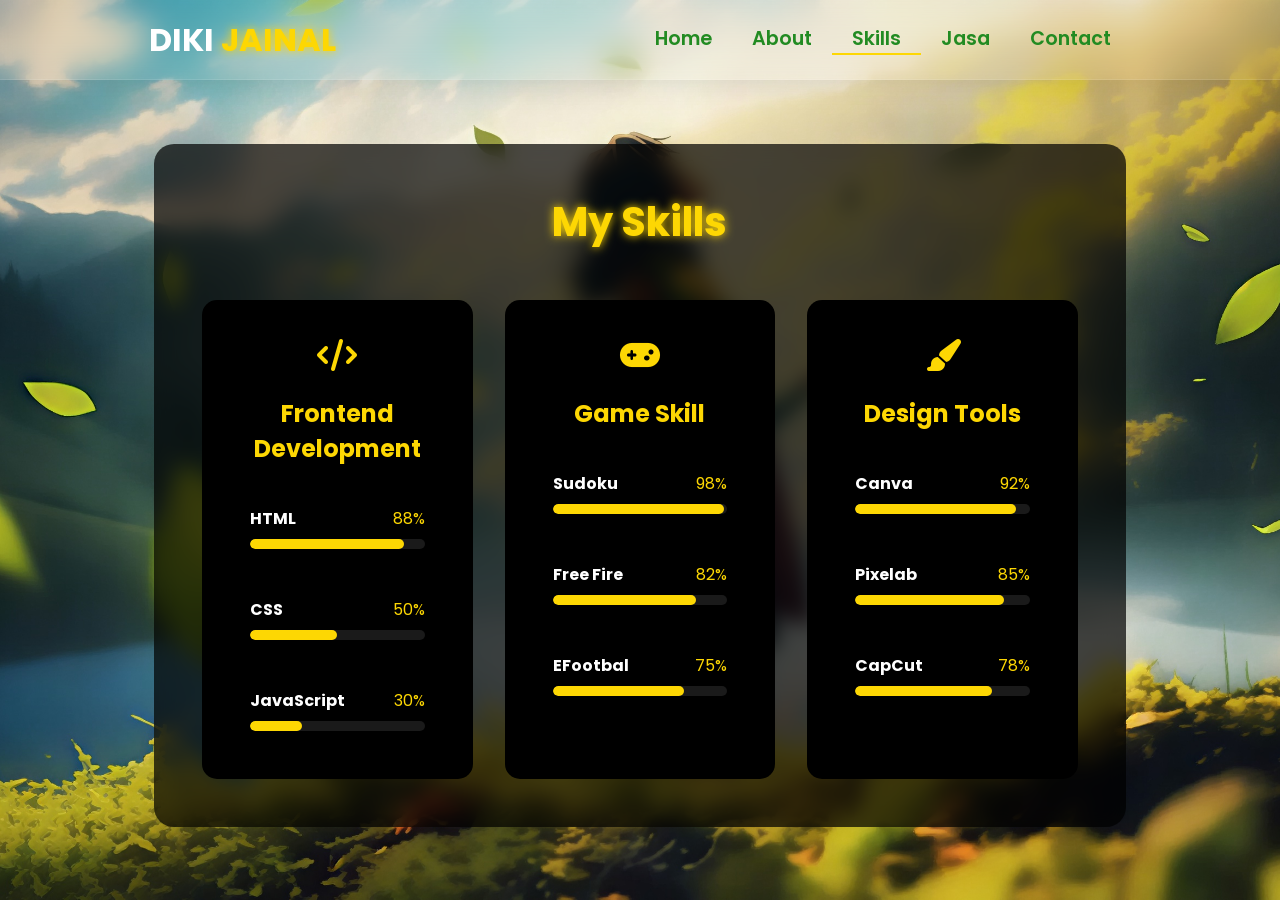
<file: skill.html>
<!-- Subscribe Tamzidan Madiyin di YouTube -->

<!DOCTYPE html>
<html lang="en">
<head>
    <meta charset="UTF-8">
    <meta name="viewport" content="width=device-width, initial-scale=1.0">
    <link rel="stylesheet" href="https://cdnjs.cloudflare.com/ajax/libs/font-awesome/6.5.1/css/all.min.css">
    <link rel="stylesheet" href="https://unpkg.com/aos@next/dist/aos.css" />
    <style>
        @import url("https://fonts.googleapis.com/css2?family=Poppins:wght@100;200;300;400;500;600&display=swap");

        * {
            padding: 0;
            margin: 0;
            font-family: "Poppins", sans-serif;
            box-sizing: border-box;
        }

        body {
  width: 100%;
  height: 100vh;
  background-image: url("img/background.jpg");
  background-size: cover; /* TAMBAHKAN BARIS INI */
  background-position: center; /* Tambahan agar gambar tetap di tengah */
  background-repeat: no-repeat; /* Tambahan agar tidak mengulang */
  overflow: hidden;
        }
        nav {
    /* Pastikan navbar memiliki posisi agar tetap di atas */
    width: 100%;
    height: 80px; 
    position: sticky;
    top: 0;
    z-index: 1000;

    /* EFEK BLUR UTAMA */
    background: rgba(255, 255, 255, 0.05); /* Warna putih transparan tipis */
    backdrop-filter: blur(15px); /* Tingkat keburaman latar belakang */
    -webkit-backdrop-filter: blur(15px); /* Dukungan untuk browser Safari */
    
    /* Garis bawah tipis agar terlihat seperti kaca */
    border-bottom: 1px solid rgba(255, 255, 255, 0.1);
    
    /* Opsional: Berikan sedikit bayangan lembut */
    box-shadow: 0 4px 30px rgba(0, 0, 0, 0.1);
}

        .nav-container {
            width: 100%;
            height: 100%;
            display: flex;
            justify-content: space-around;
            align-items: center;
        }

        .logo {
            color: white;
            font-size: 2rem;
            font-weight: bold;
        }

        .logo span {
            color: rgb(253, 215, 3);
            text-shadow: 0 0 10px rgb(253, 215, 3);
        }

        .hamburg, .cancel {
            cursor: pointer;
            position: absolute;
            right: 15px;
            top: 10px;
            color: white;
            display: none;
            font-size: clamp(2.5rem, 0.5rem + 5vw, 3rem);
        }

        .nav-container .links {
            display: flex;
        }

        .nav-container .links a {
            font-size: 1.2rem;
            color: forestgreen;
            margin: 0 20px;
            text-decoration: none;
            font-weight: 550;
            transition: 0.3s linear;
        }

        .nav-container .links a:hover {
            color: rgb(253, 215, 3);
            border-bottom: 2px solid rgb(253, 215, 3);
        }

        .nav-container .links .active {
            color: rgb(253, 215, 3);
            border-bottom: 2px solid rgb(253, 215, 3);
        }

        .dropdown {
            z-index: 1000;
            position: fixed;
            top: 0;
            left: 0;
            right: 0;
            transform: translateY(-500px);
            width: 100%;
            height: auto;
            backdrop-filter: blur(4px) brightness(40%);
            box-shadow: 0 0 20px black;
            transition: 0.2s linear;
        }

        .dropdown .links a {
            display: flex;
            color: white;
            text-decoration: none;
            padding: 15px 0;
            justify-content: center;
            align-items: center;
            transition: 0.2s linear;
        }

        .dropdown .links a:hover {
            background-color: rgb(253, 215, 3);
        }

        /* Skills Section Styles */
        .skills-container {
            width: 100%;
            min-height: 90vh;
            display: flex;
            justify-content: center;
            align-items: center;
            padding: 2rem;
            position: relative;
            z-index: 1;
        }

        .skills-content {
            width: 80%;
            max-width: 1200px;
            background: rgba(0, 0, 0, 0.7);
            backdrop-filter: blur(10px);
            border-radius: 20px;
            padding: 3rem;
            color: white;
            /* box-shadow: 0 0 30px rgba(58, 211, 3, 0.3); */
        }

        .skills-header {
            text-align: center;
            margin-bottom: 3rem;
        }

        .skills-header h1 {
            font-size: 2.5rem;
            color: rgb(253, 215, 3);
            text-shadow: 0 0 10px rgb(253, 215, 3);
            margin-bottom: 1rem;
        }

        .skills-grid {
            display: grid;
            grid-template-columns: repeat(3, 1fr);
            gap: 2rem;
        }

        .skill-category {
            background: black;
            border-radius: 15px;
            padding: 2rem;
            transition: 0.3s ease;
        }

        .skill-category:hover {
            transform: translateY(-10px);
            box-shadow: 0 0 20px rgba(253, 215, 3, 0.6);
            border:1px solid rgb(253,215,3);
        }

        .skill-category h2 {
            color: rgb(253, 215, 3);
            font-size: 1.5rem;
            margin-bottom: 1.5rem;
            text-align: center;
        }

        .skill-list {
            display: flex;
            flex-direction: column;
            gap: 1rem;
        }

        .skill-item {
            background: rgba(0, 0, 0, 0.3);
            border-radius: 10px;
            padding: 1rem;
        }

        .skill-info {
            display: flex;
            justify-content: space-between;
            margin-bottom: 0.5rem;
        }

        .skill-info h3 {
            font-size: 1rem;
            color: white;
        }

        .skill-info span {
            color: rgb(253, 215, 3);
        }

        .progress-bar {
            width: 100%;
            height: 10px;
            background: rgba(255, 255, 255, 0.1);
            border-radius: 5px;
            overflow: hidden;
        }

        .progress {
            height: 100%;
            background: rgb(253, 215, 3);
            border-radius: 5px;
            transition: width 1.5s ease-in-out;
        }

        .skill-icon {
            font-size: 2rem;
            color: rgb(253, 215, 3);
            margin-bottom: 1rem;
            text-align: center;
        }

        @media (max-width: 884px) {
            .skills-grid {
                grid-template-columns: repeat(2, 1fr);
            }
            
            nav .logo {
                position: absolute;
                top: 16px;
                left: 15px;
                font-size: 1.5rem;
                /* z-index: 1001; */
            }

            .nav-container .links {
                display: none;
            }

            .hamburg, .cancel {
                display: block;
                /* z-index: 1001; */
            }
        }

        @media (max-width: 440px) {
            .skills-container {
                padding: 1rem;
            }

            .skills-content {
                width: 95%;
                padding: 1.5rem;
            }

            .skills-grid {
                grid-template-columns: 1fr;
            }

            .skills-header h1 {
                font-size: 1.8rem;
            }

            .skill-category {
                padding: 1.5rem;
            }

            .skill-category h2 {
                font-size: 1.3rem;
            }

            .skill-icon {
                font-size: 1.5rem;
            }
        }
    </style>
    <title>Skills - Portfolio Website</title>
</head>
<body>
    <nav>
        <div class="nav-container">
            <div class="logo" data-aos="zoom-in" data-aos-duration="1500">
                DIKI <span>JAINAL</span>
            </div>
            <div class="links">
                <div class="link" data-aos="fade-up" data-aos-duration="1500" data-aos-delay="100"><a href="index.html">Home</a></div>
                <div class="link" data-aos="fade-up" data-aos-duration="1500" data-aos-delay="200"><a href="about.html">About</a></div>
                <div class="link active" data-aos="fade-up" data-aos-duration="1500" data-aos-delay="300"><a href="skill.html">Skills</a></div>
                <div class="link" data-aos="fade-up" data-aos-duration="1500" data-aos-delay="500"><a href="personal.html">Jasa</a></div>
                <div class="link" data-aos="fade-up" data-aos-duration="1500" data-aos-delay="500"><a href="contact.html">Contact</a></div>
                
            </div>
        </div>
        <i class="fa-solid fa-bars hamburg" onclick="hamburg()"></i>
        <div class="dropdown">
            <div class="links">
                <a href="index.html">Home</a>
                <a href="about.html">About</a>
                <a href="skill.html">Skills</a>
                <a href="personal.html">Jasa</a>
                <a href="contact.html">Contact</a>
                <i class="fa-solid fa-xmark cancel" onclick="cancel()"></i>
            </div>
        </div>
    </nav>

    <div class="skills-container">
        <div class="skills-content">
            <div class="skills-header" data-aos="fade-down" data-aos-duration="1500">
                <h1>My Skills</h1>
            </div>
            <div class="skills-grid">
                <!-- Frontend Development -->
                <div class="skill-category" data-aos="fade-up" data-aos-duration="1500" data-aos-delay="100">
                    <div class="skill-icon">
                        <i class="fa fa-code"></i>
                    </div>
                    <h2>Frontend Development</h2>
                    <div class="skill-list">
                        <div class="skill-item">
                            <div class="skill-info">
                                <h3>HTML</h3>
                                <span>88%</span>
                            </div>
                            <div class="progress-bar">
                                <div class="progress" style="width: 88%"></div>
                            </div>
                        </div>
                        <div class="skill-item">
                            <div class="skill-info">
                                <h3>CSS</h3>
                                <span>50%</span>
                            </div>
                            <div class="progress-bar">
                                <div class="progress" style="width: 50%"></div>
                            </div>
                        </div>
                        <div class="skill-item">
                            <div class="skill-info">
                                <h3>JavaScript</h3>
                                <span>30%</span>
                            </div>
                            <div class="progress-bar">
                                <div class="progress" style="width: 30%"></div>
                            </div>
                        </div>
                    </div>
                </div>

                <!-- Backend Development -->
                <div class="skill-category" data-aos="fade-up" data-aos-duration="1500" data-aos-delay="300">
                    <div class="skill-icon">
                        <i class="fas fa-gamepad"></i>
                    </div>
                    <h2>Game Skill</h2>
                    <div class="skill-list">
                        <div class="skill-item">
                            <div class="skill-info">
                                <h3>Sudoku</h3>
                                <span>98%</span>
                            </div>
                            <div class="progress-bar">
                                <div class="progress" style="width: 98%"></div>
                            </div>
                        </div>
                        <div class="skill-item">
                            <div class="skill-info">
                                <h3>Free Fire</h3>
                                <span>82%</span>
                            </div>
                            <div class="progress-bar">
                                <div class="progress" style="width: 82%"></div>
                            </div>
                        </div>
                        <div class="skill-item">
                            <div class="skill-info">
                                <h3>EFootbal</h3>
                                <span>75%</span>
                            </div>
                            <div class="progress-bar">
                                <div class="progress" style="width: 75%"></div>
                            </div>
                        </div>
                    </div>
                </div>

                <!-- Design Tools -->
                <div class="skill-category" data-aos="fade-up" data-aos-duration="1500" data-aos-delay="500">
                    <div class="skill-icon">
                        <i class="fas fa-paint-brush"></i>
                    </div>
                    <h2>Design Tools</h2>
                    <div class="skill-list">
                        <div class="skill-item">
                            <div class="skill-info">
                                <h3>Canva</h3>
                                <span>92%</span>
                            </div>
                            <div class="progress-bar">
                                <div class="progress" style="width: 92%"></div>
                            </div>
                        </div>
                        <div class="skill-item">
                            <div class="skill-info">
                                <h3>Pixelab</h3>
                                <span>85%</span>
                            </div>
                            <div class="progress-bar">
                                <div class="progress" style="width: 85%"></div>
                            </div>
                        </div>
                        <div class="skill-item">
                            <div class="skill-info">
                                <h3>CapCut</h3>
                                <span>78%</span>
                            </div>
                            <div class="progress-bar">
                                <div class="progress" style="width: 78%"></div>
                            </div>
                        </div>
                    </div>
                </div>
            </div>
        </div>
    </div>

    <script src="https://unpkg.com/aos@next/dist/aos.js"></script>
    <script>
        AOS.init({offset: 0});
        
        function hamburg() {
            const navbar = document.querySelector(".dropdown")
            navbar.style.transform = "translateY(0px)"
        }
        
        function cancel() {
            const navbar = document.querySelector(".dropdown")
            navbar.style.transform = "translateY(-500px)"
        }
    </script>
</body>
</html>

<!-- Subscribe Tamzidan Madiyin di YouTube -->
</file>
